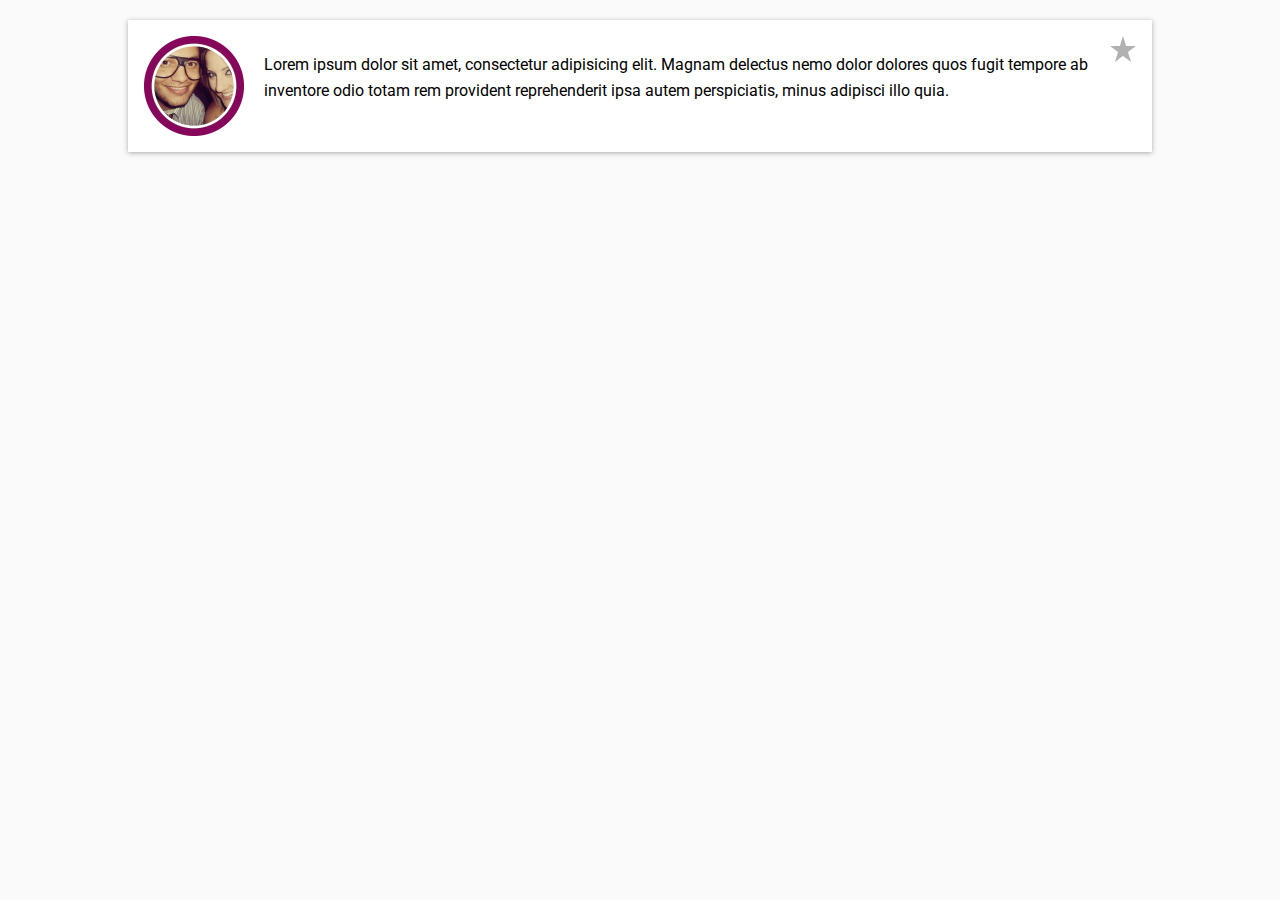
<file: index.html>
<!doctype html>
<html lang="en">
  <head>
    <meta charset="utf-8">
    <meta name="viewport" content="width=device-width, minimum-scale=1, initial-scale=1, user-scalable=yes">

    <title>exemplo-workshop-gpca-nipeti</title>
    <meta name="description" content="exemplo-workshop-gpca-nipeti description">

    <!-- See https://goo.gl/OOhYW5 -->
    <link rel="manifest" href="/manifest.json">

    <script src="/bower_components/webcomponentsjs/webcomponents-loader.js"></script>
    
    <link href="https://fonts.googleapis.com/css?family=Roboto" rel="stylesheet">
    
    <link rel="stylesheet" href="css/estilo.css">
    <link rel="import" href="/src/exemplo-workshop-gpca-nipeti-app/exemplo-workshop-gpca-nipeti-app.html">
    
  </head>
  <body>
    <exemplo-workshop-gpca-nipeti-app></exemplo-workshop-gpca-nipeti-app>
  </body>
</html>
</file>
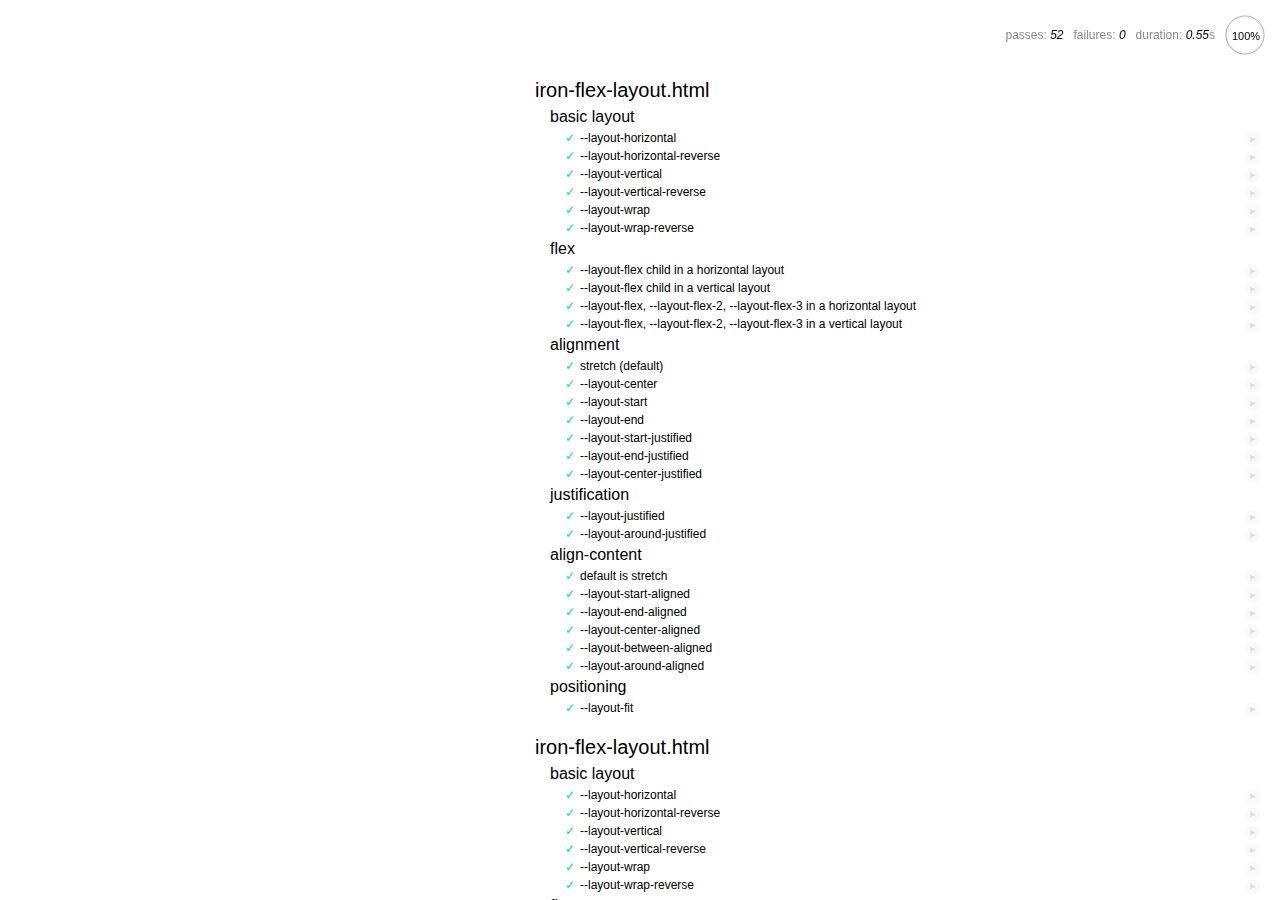
<file: bower_components/iron-flex-layout/test/index.html>
<!doctype html>
<!--
@license
Copyright (c) 2016 The Polymer Project Authors. All rights reserved.
This code may only be used under the BSD style license found at http://polymer.github.io/LICENSE.txt
The complete set of authors may be found at http://polymer.github.io/AUTHORS.txt
The complete set of contributors may be found at http://polymer.github.io/CONTRIBUTORS.txt
Code distributed by Google as part of the polymer project is also
subject to an additional IP rights grant found at http://polymer.github.io/PATENTS.txt
-->
<html>
  <head>
    <title>iron-flex-behavior tests</title>

    <meta charset="utf-8">
    <meta http-equiv="X-UA-Compatible" content="IE=edge,chrome=1">
    <meta name="viewport" content="width=device-width, minimum-scale=1.0, initial-scale=1, user-scalable=yes">
    <script src="../../web-component-tester/browser.js"></script>
  </head>

  <body>
    <script>
      WCT.loadSuites([
        'iron-flex-layout.html?wc-shadydom=true&wc-ce=true',
        'iron-flex-layout.html?dom=shadow',
        'iron-flex-layout-classes.html?wc-shadydom=true&wc-ce=true',
        'iron-flex-layout-classes.html?dom=shadow'
      ]);
    </script>
  </body>
</html>
</file>
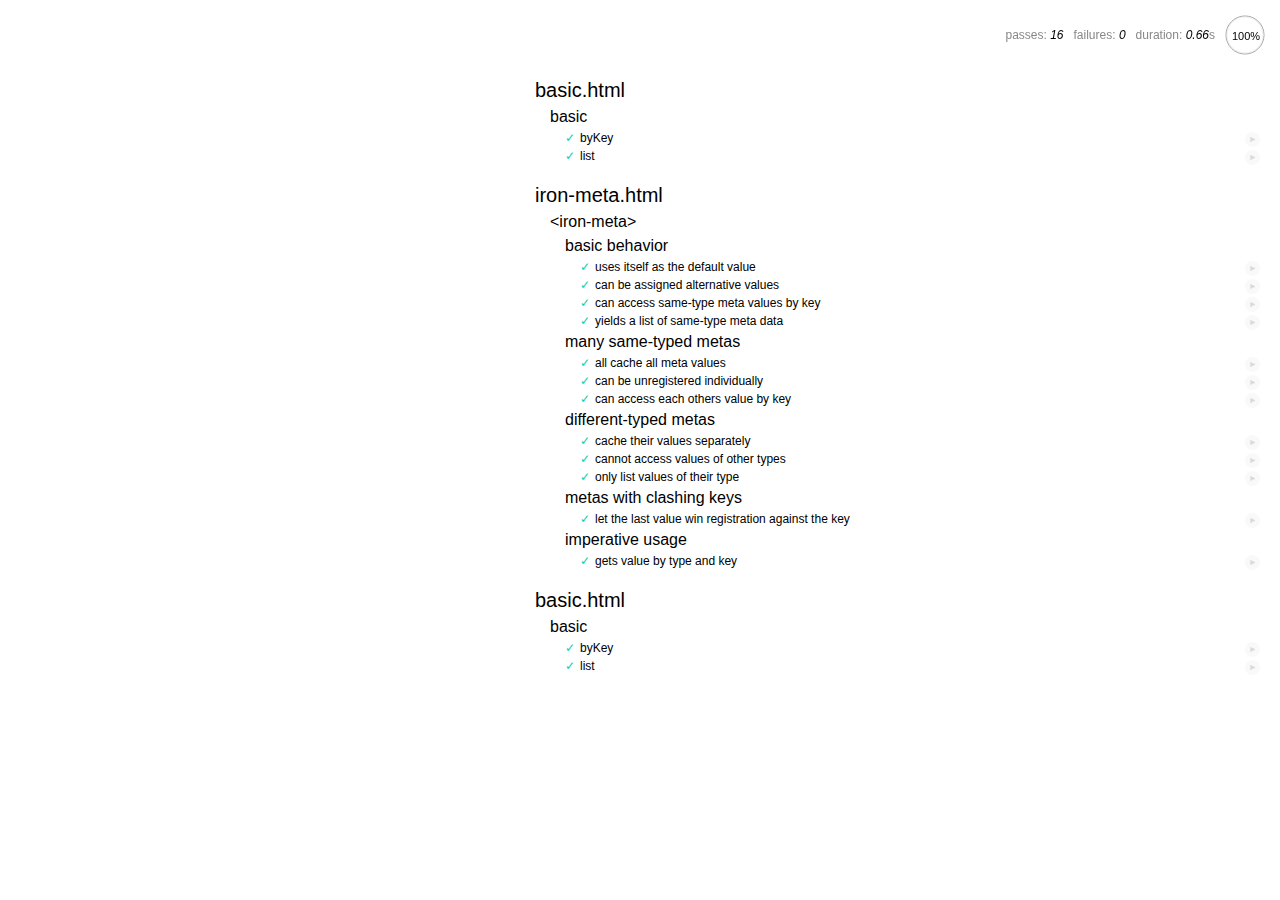
<file: bower_components/iron-meta/test/index.html>
<!DOCTYPE html><!--
@license
Copyright (c) 2015 The Polymer Project Authors. All rights reserved.
This code may only be used under the BSD style license found at http://polymer.github.io/LICENSE.txt
The complete set of authors may be found at http://polymer.github.io/AUTHORS.txt
The complete set of contributors may be found at http://polymer.github.io/CONTRIBUTORS.txt
Code distributed by Google as part of the polymer project is also
subject to an additional IP rights grant found at http://polymer.github.io/PATENTS.txt
--><html><head>

  <meta charset="utf-8">
  <title>Tests</title>
  <script src="../../web-component-tester/browser.js"></script>

</head>
<body>

  <script>
    WCT.loadSuites([
      'basic.html?wc-shadydom=true&wc-ce=true',
      'iron-meta.html?wc-shadydom=true&wc-ce=true',
      'basic.html?dom=shadow',
      'iron-meta.html?dom=shadow'
    ]);
  </script>



</body></html>
</file>
<file: css/estilo.css>
* {
    box-sizing: border-box;
    margin: 0;
    padding: 0;
}

html{ 
    background: #fafafa;
}

body{
    margin: 20px auto;
    width: 80%;
}
</file>
